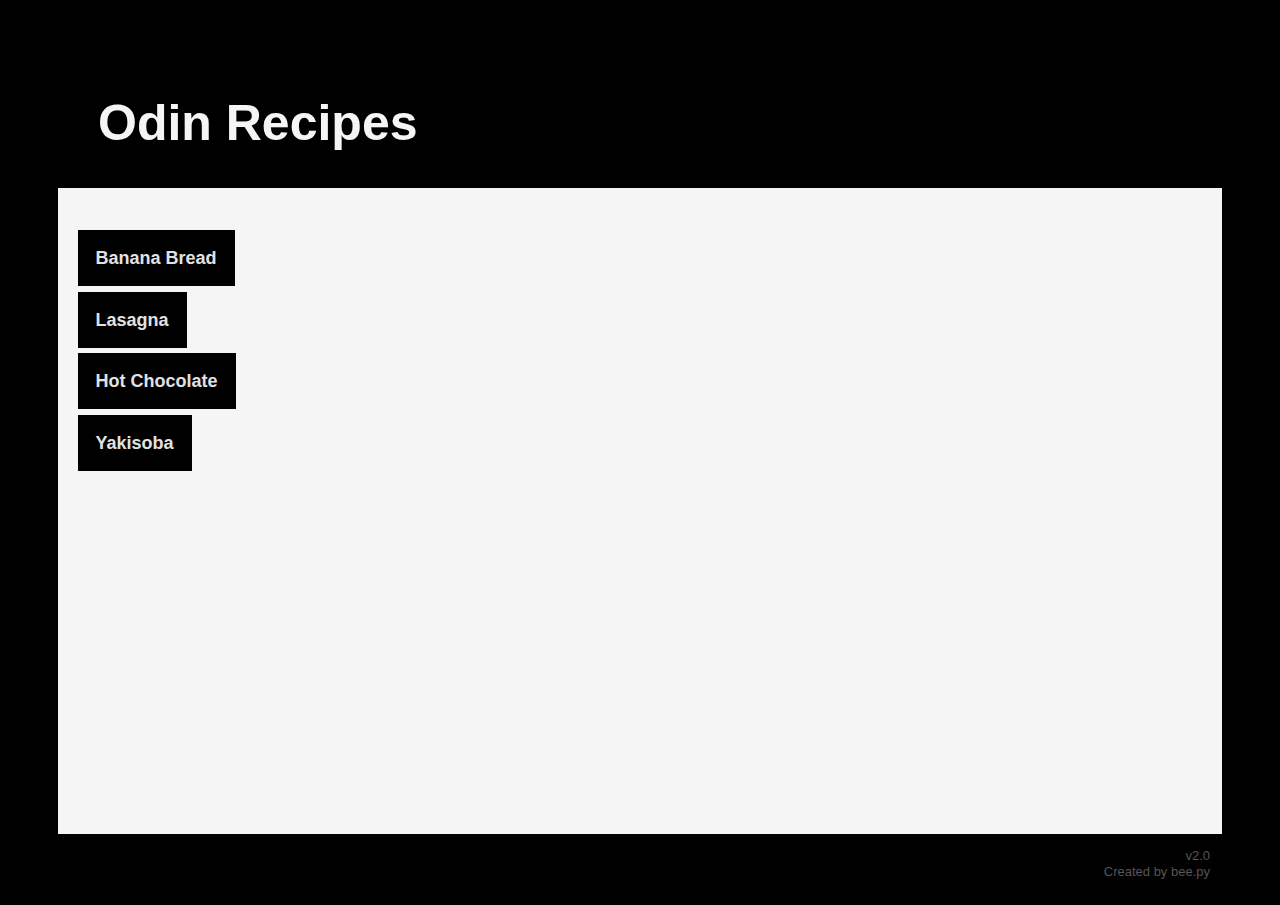
<file: index.html>
<!DOCTYPE html>
<html lang="en">
    <head>
        <meta charset="UTF-8">
        <link rel="stylesheet" type="text/css" href="./style.css" media="screen" />
        <title>Odin Recipes</title>
    </head>

    <body>
        <h1 class="title">Odin Recipes</h1>
        <ul class="text index" id="front">
            <li><a href="recipes/bananabread.html">Banana Bread</a></li>
            <li><a href="recipes/lasagna.html">Lasagna</a></li>
            <li><a href="recipes/hotchocolate.html">Hot Chocolate</a></li>
            <li><a href="recipes/yakisoba.html">Yakisoba</a></li>
        </ul>
    </body>
<footer>
    v2.0<br>Created by bee.py
</footer>
</html>
</file>
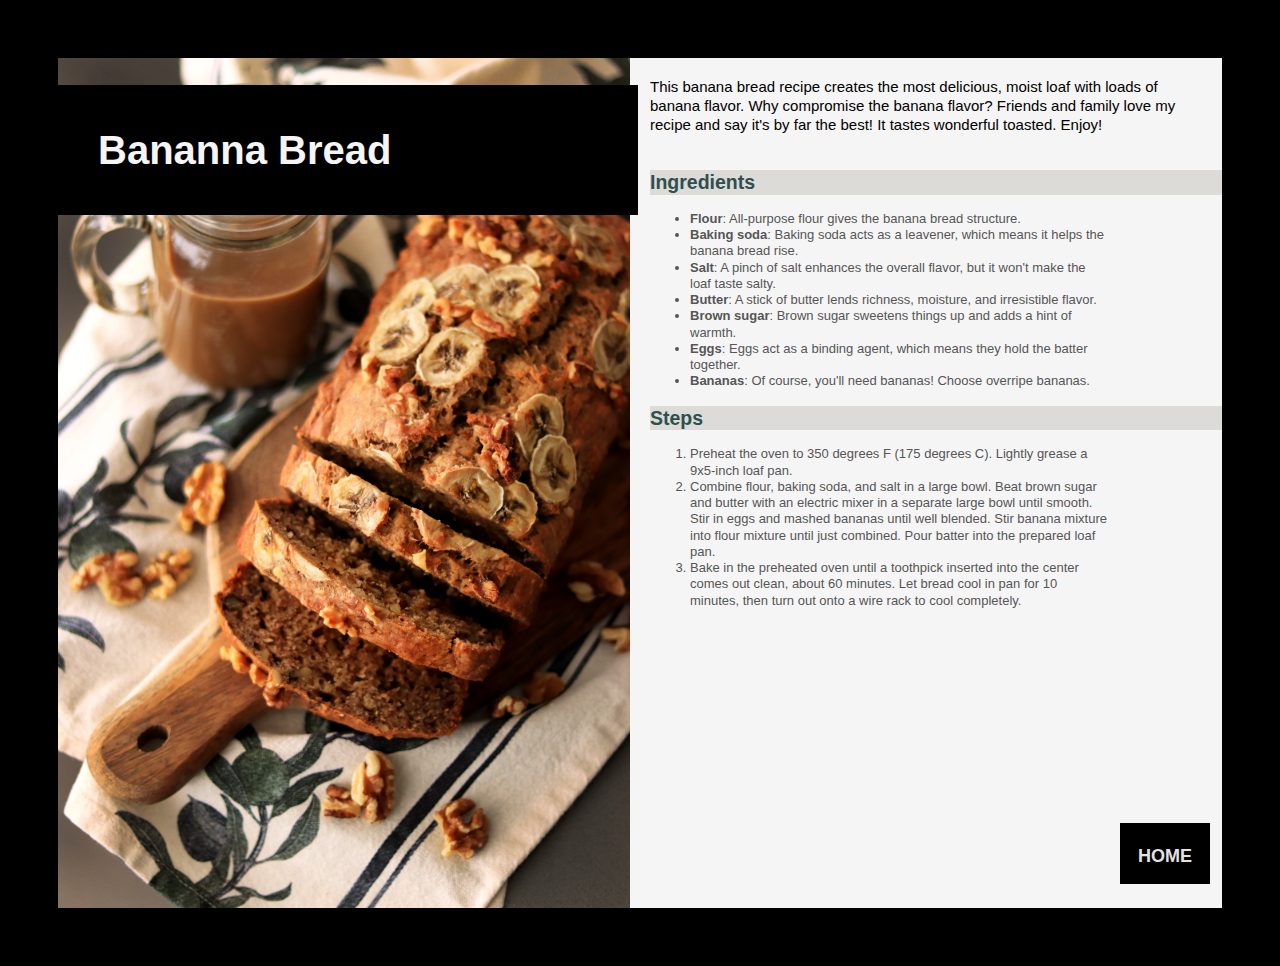
<file: recipes/bananabread.html>
<!DOCTYPE html>
<html lang="en">
    <head>
        <meta charset="UTF-8">
        <link rel="stylesheet" type="text/css" href="../style.css" media="screen" />
        <title>Odin Recipes | Banana Bread</title>
    </head>

    <body>
        <div class="container">
            <h1 class="h1title">Bananna Bread</h1>
            <img src="../images/bananabread1.jpg" alt="banana bread" height="auto" width="500">
                <p class="text" id="desc">
                    This banana bread recipe creates the most delicious, 
                    moist loaf with loads of banana flavor. Why compromise 
                    the banana flavor? Friends and family love my recipe and 
                    say it's by far the best! It tastes wonderful toasted. 
                    Enjoy!
                </p>
                <h2>Ingredients</h2>
                    <ul class="text">
                        <li><strong>Flour</strong>: All-purpose flour gives the banana bread structure.</li>
                        <li><strong>Baking soda</strong>: Baking soda acts as a leavener, which means it helps the banana bread rise.</li>
                        <li><strong>Salt</strong>: A pinch of salt enhances the overall flavor, but it won't make the loaf taste salty.</li>
                        <li><strong>Butter</strong>: A stick of butter lends richness, moisture, and irresistible flavor.</li>
                        <li><strong>Brown sugar</strong>: Brown sugar sweetens things up and adds a hint of warmth.</li>
                        <li><strong>Eggs</strong>: Eggs act as a binding agent, which means they hold the batter together.</li>
                        <li><strong>Bananas</strong>: Of course, you'll need bananas! Choose overripe bananas.</li>
                    </ul>
                <h2>Steps</h2>
                    <ol class="text">
                        <li>Preheat the oven to 350 degrees F (175 degrees C). Lightly grease a 9x5-inch loaf pan.</li>
                        <li>Combine flour, baking soda, and salt in a large bowl. Beat brown sugar and butter with an electric mixer in a separate large bowl until smooth. Stir in eggs and mashed bananas until well blended. Stir banana mixture into flour mixture until just combined. Pour batter into the prepared loaf pan.</li>
                        <li>Bake in the preheated oven until a toothpick inserted into the center comes out clean, about 60 minutes. Let bread cool in pan for 10 minutes, then turn out onto a wire rack to cool completely.</li>
                   </ol>
                <br>
        </div>
    </body>
    <footer>
        <p>
            <a class="home" href="../index.html">HOME</a>
        </p>
    </footer>
    </html>
</file>
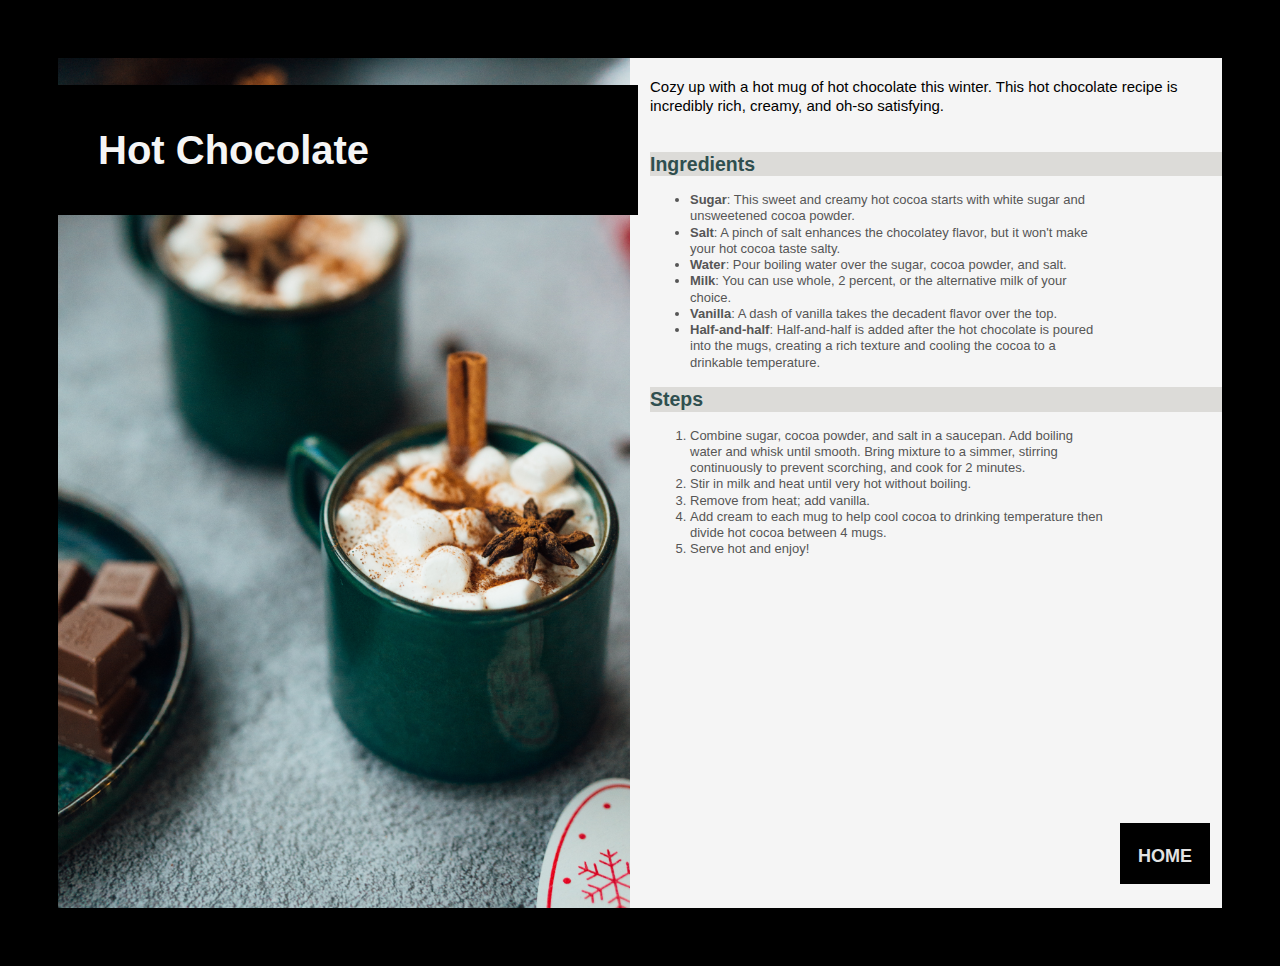
<file: recipes/hotchocolate.html>
<!DOCTYPE html>
<html lang="en">
    <head>
        <meta charset="UTF-8">
        <link rel="stylesheet" type="text/css" href="../style.css" media="screen" />
        <title>Odin Recipes | Hot Chocolate</title>
    </head>

    <body>
        <div class="container">
            <h1 class="h1title">Hot Chocolate</h1>
            <img src="../images/hotchocolate.jpg" alt="hot Chocolate" height="auto" width="500">
                <p class="text" id="desc">
                    Cozy up with a hot mug of hot chocolate this winter. This hot chocolate recipe is incredibly rich, creamy, and oh-so satisfying.
                </p>
            <h2>Ingredients</h2>
                <ul class="text">
                    <li><strong>Sugar</strong>: This sweet and creamy hot cocoa starts with white sugar and unsweetened cocoa powder.</li>
                    <li><strong>Salt</strong>: A pinch of salt enhances the chocolatey flavor, but it won't make your hot cocoa taste salty.</li>
                    <li><strong>Water</strong>: Pour boiling water over the sugar, cocoa powder, and salt.</li>
                    <li><strong>Milk</strong>: You can use whole, 2 percent, or the alternative milk of your choice.</li>
                    <li><strong>Vanilla</strong>: A dash of vanilla takes the decadent flavor over the top.</li>
                    <li><strong>Half-and-half</strong>: Half-and-half is added after the hot chocolate is poured into the mugs, creating a rich texture and cooling the cocoa to a drinkable temperature.</li>
                </ul>
            <h2>Steps</h2>
                <ol class ="text">
                    <li>Combine sugar, cocoa powder, and salt in a saucepan. Add boiling water and whisk until smooth. Bring mixture to a simmer, stirring continuously to prevent scorching, and cook for 2 minutes.</li>
                    <li>Stir in milk and heat until very hot without boiling.</li>
                    <li>Remove from heat; add vanilla.</li>
                    <li>Add cream to each mug to help cool cocoa to drinking temperature then divide hot cocoa between 4 mugs.</li>
                    <li>Serve hot and enjoy!</li>
                </ol>
                <br>
        </div>
    </body>
    <footer>
        <p>
            <a class="home" href="../index.html">HOME</a>
        </p>
        
    </footer>
    </html>
</file>
<file: style.css>
/* Global Styles */
* {
    background-color: black;
    line-height: 1.25;
}

body {
    color: rgb(86, 86, 86);
    font-family: Helvetica, Arial, sans-serif;
    font-size: 13px;
    text-wrap: wrap;
    padding: 50px
}

/* Layout Containers */
.container {
    justify-content: center;
    background-color: whitesmoke;
    column-count: 2;
    column-fill: balance;
    column-gap: 20px;
    column-width: 500px;
    height: auto;
    max-height: 850px;
    min-width: 500px;
    justify-content: start;
    text-align: left;
    overflow: scroll;
    scrollbar-color: grey;
    scrollbar-width: thin;
}

/* Typography */
.text, li, strong {
    background-color: whitesmoke;
}

.title {
    font-size: 50px;
    padding-left: 40px;
}

.h1title {
    font-size: 40px;
    padding: 1em;
    position: absolute;
    width: 500px;
}

#desc {
    color: black;
    font-size: 15px;
    padding-bottom: 20px;
    padding-top: 20px;
    padding-right: 5%;
    text-wrap: wrap;
}

/* Links */
a {
    color: rgb(226, 226, 226);
    font-size: large;
    font-weight: bold;
    text-decoration: none;
}

a:link {
    color: rgb(226, 226, 226);
}

a:hover {
    color: rgb(211, 132, 106);
}

/* List Styles */
li a {
    padding: 1em;
}

.index {
    list-style: none;
    padding: 40px 0 40vmin;
}

#front li {
    padding: 1.5em;
}

/* Image Styles */
img {
    height: auto;
    max-height: 850px;
    object-fit: cover;
    object-position: bottom;
    width: 100%;
    max-width: 800px;
}

/* Text Elements */
p {
    padding-top: 10%;
    text-wrap: pretty;
}

h1, h2 {
    background-color: black;
    color: whitesmoke;
}

h2 {
    background-color: rgb(220, 219, 216);
    color: darkslategray;
}

/* Lists */
ul, ol {
    padding-right: 20%;
}

/* Specific Content */
div.recipe-content {
    font-size: 15px;
}

/* Footer Styles */
footer {
    bottom: 20px;
    position: absolute;
    right: 70px;
    text-align: right;
}

.home {
    padding: 1em;
}

.help {
    color: whitesmoke;
    background-color: whitesmoke;
}

/* Responsive Design (Example Media Query) */
@media (max-width: 600px) {
    /* Responsive styles here */
    .container {
        justify-content: center;
        background-color: whitesmoke;
        height: auto;
        max-height: 100%;
        max-width: 100%;
    }

    body {
    color: rgb(86, 86, 86);
    font-family: Helvetica, Arial, sans-serif;
    font-size: 13px;
    text-wrap: wrap;
    padding: 20px;
    }

    /* Footer Styles */
footer {
    bottom: 20px;
    position: absolute;
    right: 70px;
}

.home {
    font-size: small;
    text-justify: distribute;
}

p {
    padding: 1em;
}

h2 {
    padding-left: 1em;
}


}
</file>
